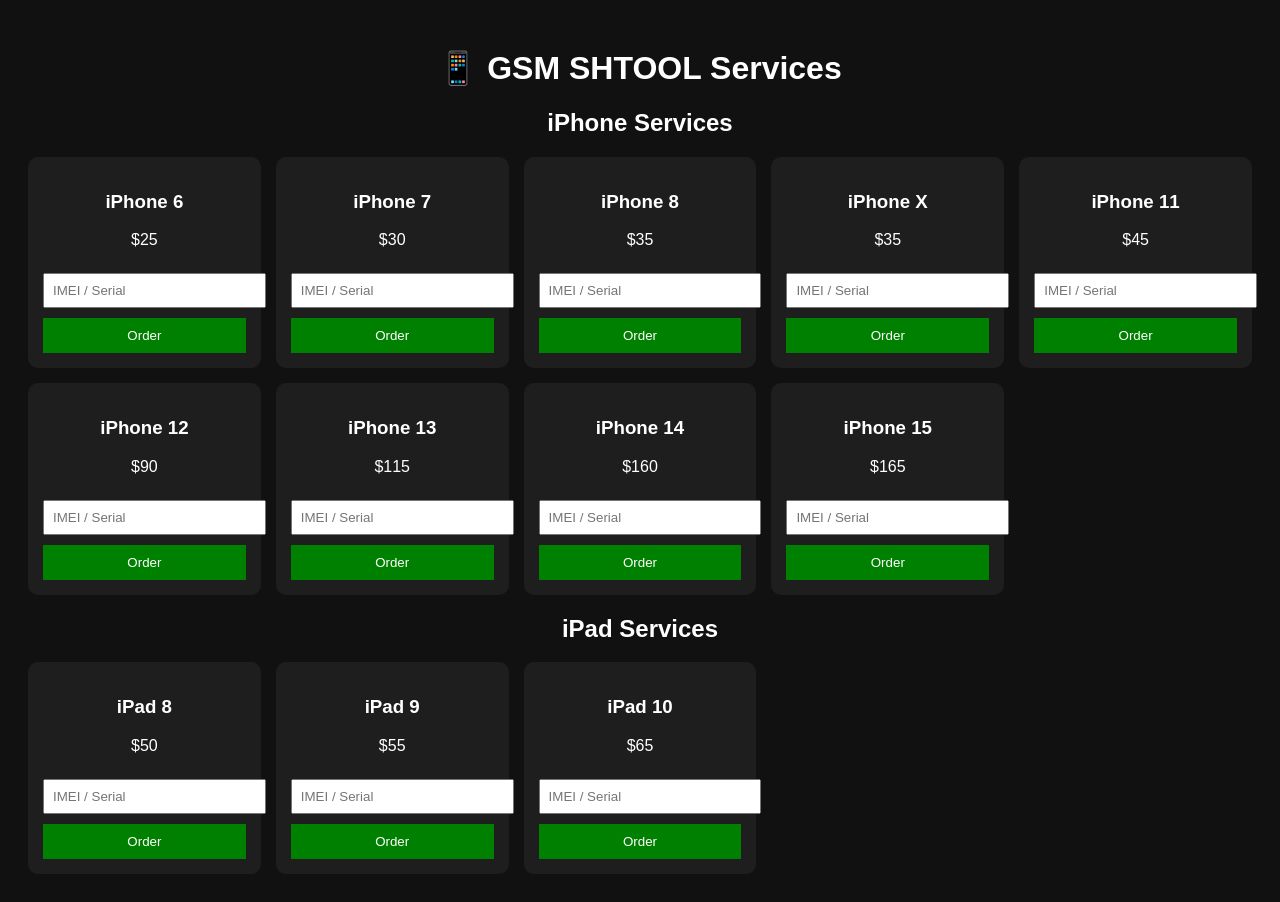
<file: index.html>
<!DOCTYPE html>
<html lang="en">
<head>
<meta charset="UTF-8">
<meta name="viewport" content="width=device-width, initial-scale=1.0">
<title>GSM SHTOOL Store</title>
<link rel="stylesheet" href="style.css">
</head>
<body>

<h1>📱 GSM SHTOOL Services</h1>

<h2>iPhone Services</h2>
<div id="iphone-list" class="grid"></div>

<h2>iPad Services</h2>
<div id="ipad-list" class="grid"></div>

<script src="products.js"></script>
<script src="app.js"></script>

</body>
</html>
</file>
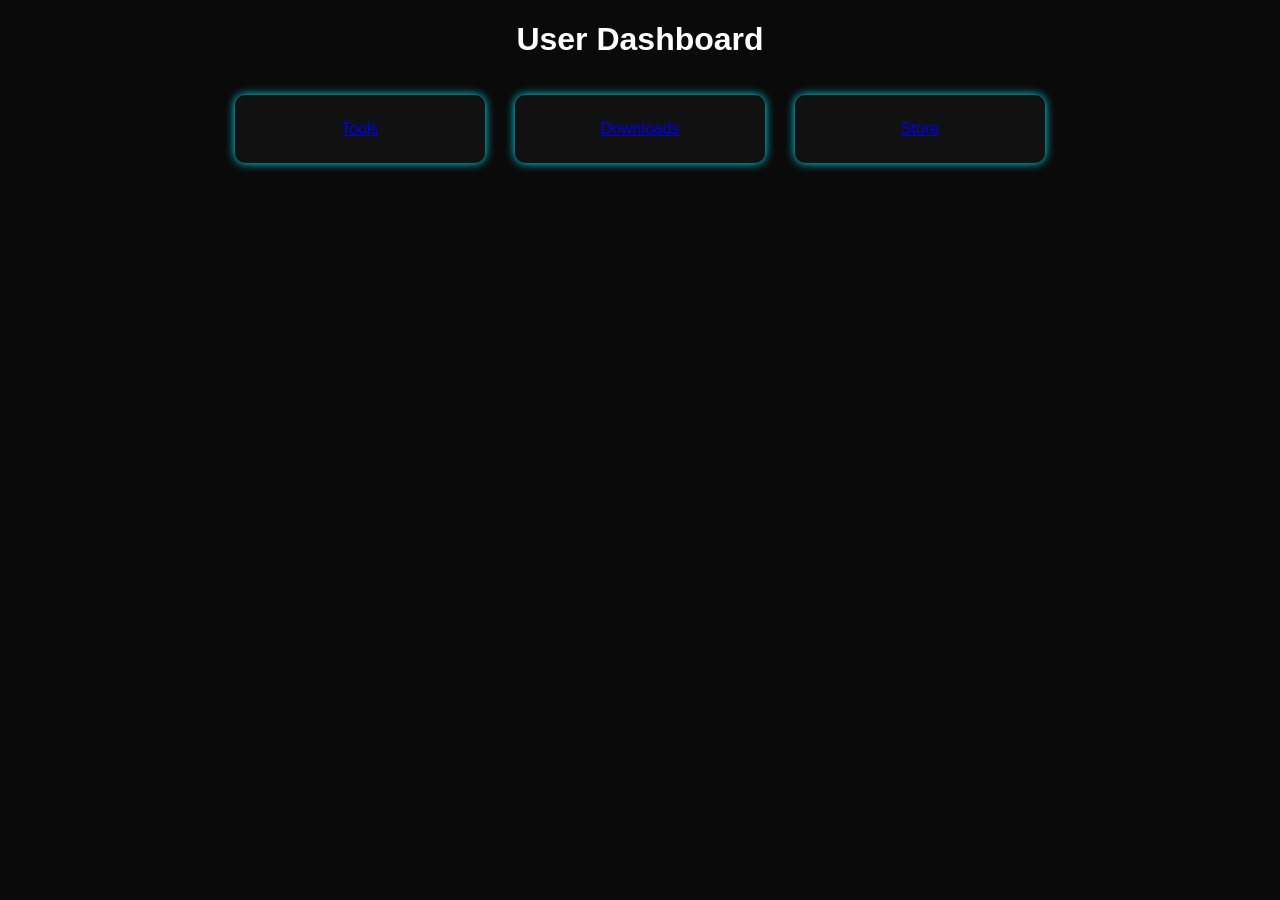
<file: dashboard.html>
<!DOCTYPE html>
<html>
<head>
<title>Dashboard</title>
<link rel="stylesheet" href="css/style.css">
</head>

<body>

<h1>User Dashboard</h1>

<div class="cards">

<a class="card" href="tools.html">Tools</a>
<a class="card" href="downloads.html">Downloads</a>
<a class="card" href="store.html">Store</a>

</div>

</body>
</html>
</file>
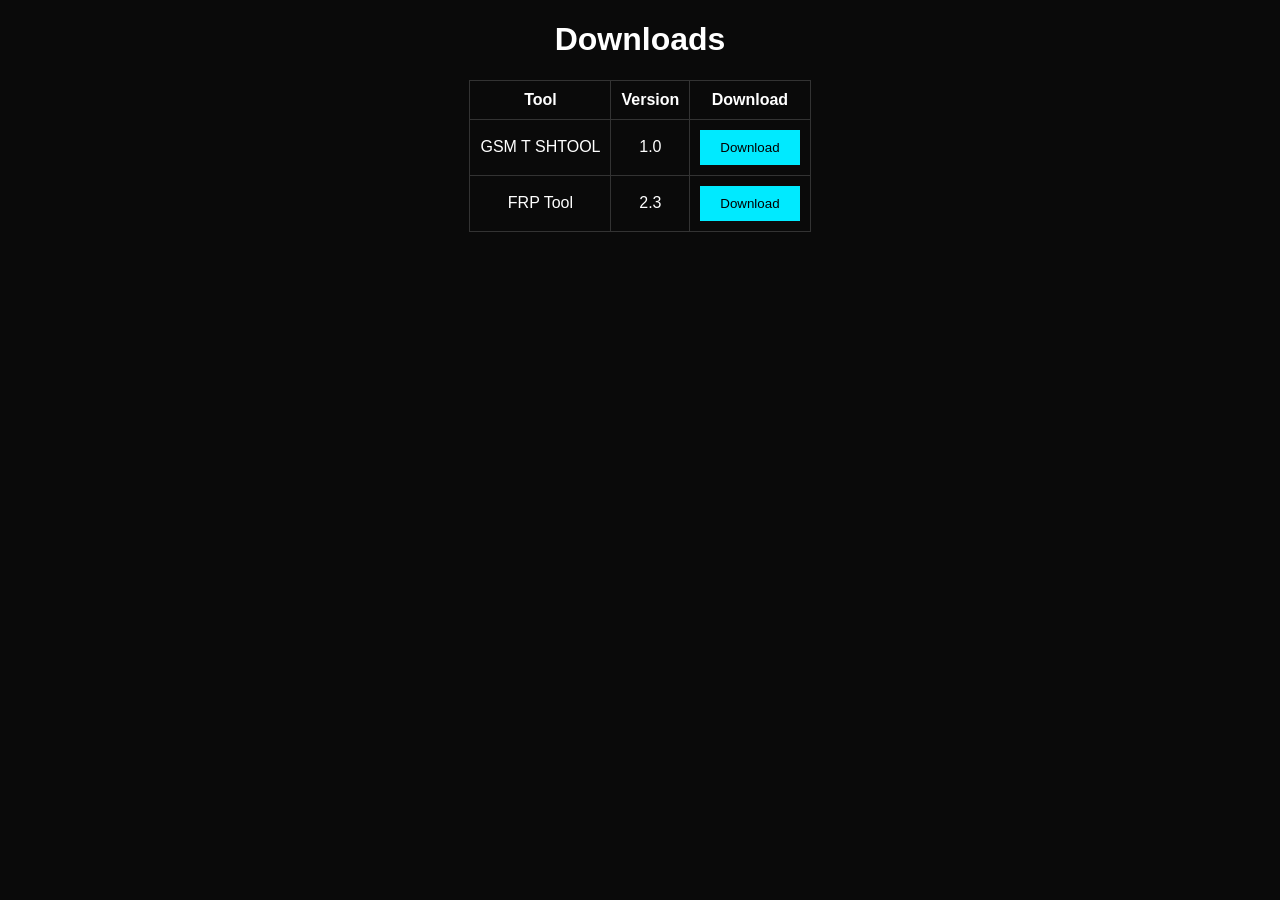
<file: downloads.html>
<!DOCTYPE html>
<html>
<head>
<title>Downloads</title>
<link rel="stylesheet" href="css/style.css">
</head>

<body>

<h1>Downloads</h1>

<table>

<tr>
<th>Tool</th>
<th>Version</th>
<th>Download</th>
</tr>

<tr>
<td>GSM T SHTOOL</td>
<td>1.0</td>
<td><button>Download</button></td>
</tr>

<tr>
<td>FRP Tool</td>
<td>2.3</td>
<td><button>Download</button></td>
</tr>

</table>

</body>
</html>
</file>
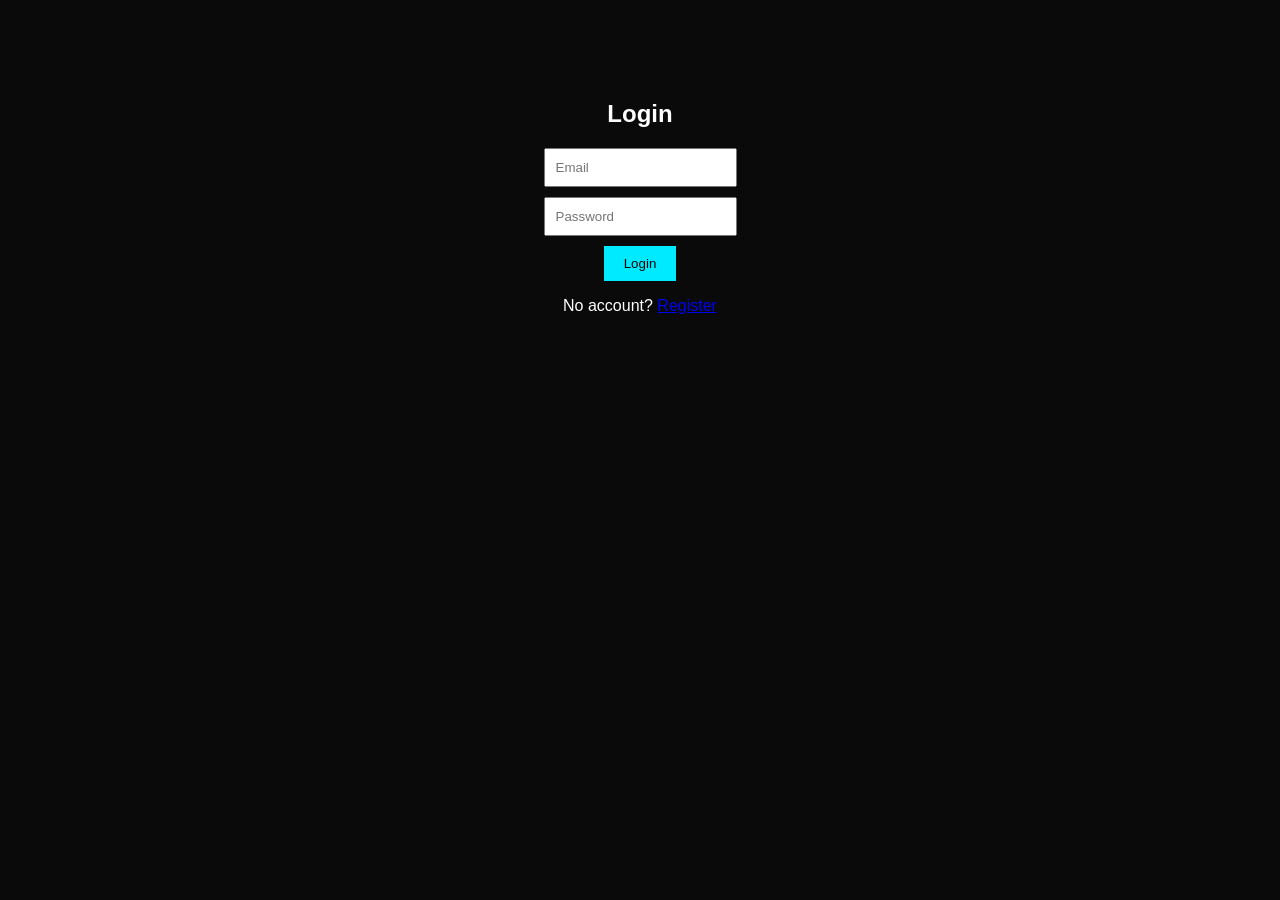
<file: login.html>
<!DOCTYPE html>
<html>
<head>
<title>Login</title>
<link rel="stylesheet" href="css/style.css">
<script src="js/auth.js"></script>
</head>
<body>

<div class="form">

<h2>Login</h2>

<input type="email" id="email" placeholder="Email">
<input type="password" id="password" placeholder="Password">

<button onclick="login()">Login</button>

<p>No account? <a href="register.html">Register</a></p>

</div>

</body>
</html>
</file>
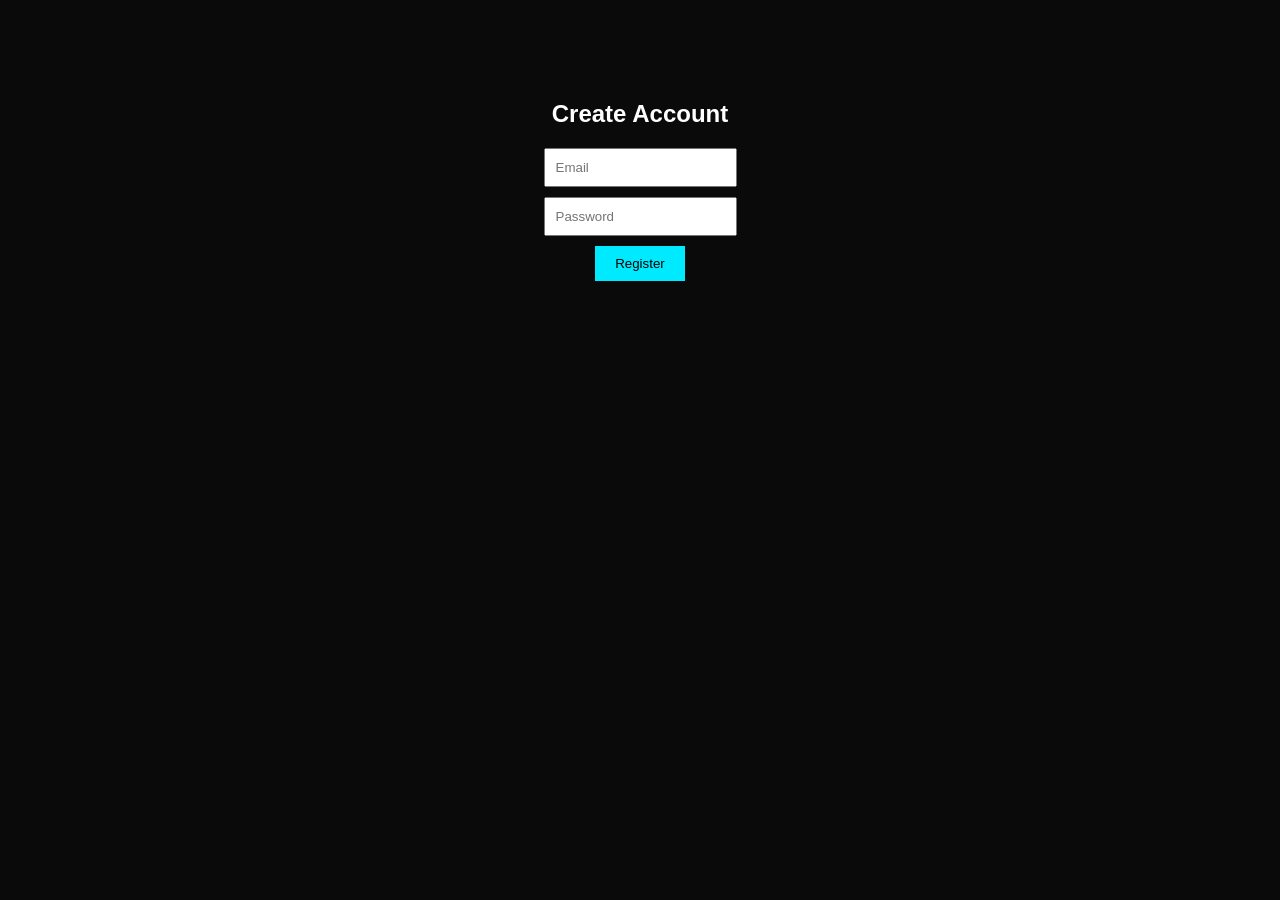
<file: register.html>
<!DOCTYPE html>
<html>
<head>
<title>Register</title>
<link rel="stylesheet" href="css/style.css">
<script src="js/auth.js"></script>
</head>

<body>

<div class="form">

<h2>Create Account</h2>

<input type="email" id="email" placeholder="Email">
<input type="password" id="password" placeholder="Password">

<button onclick="register()">Register</button>

</div>

</body>
</html>
</file>
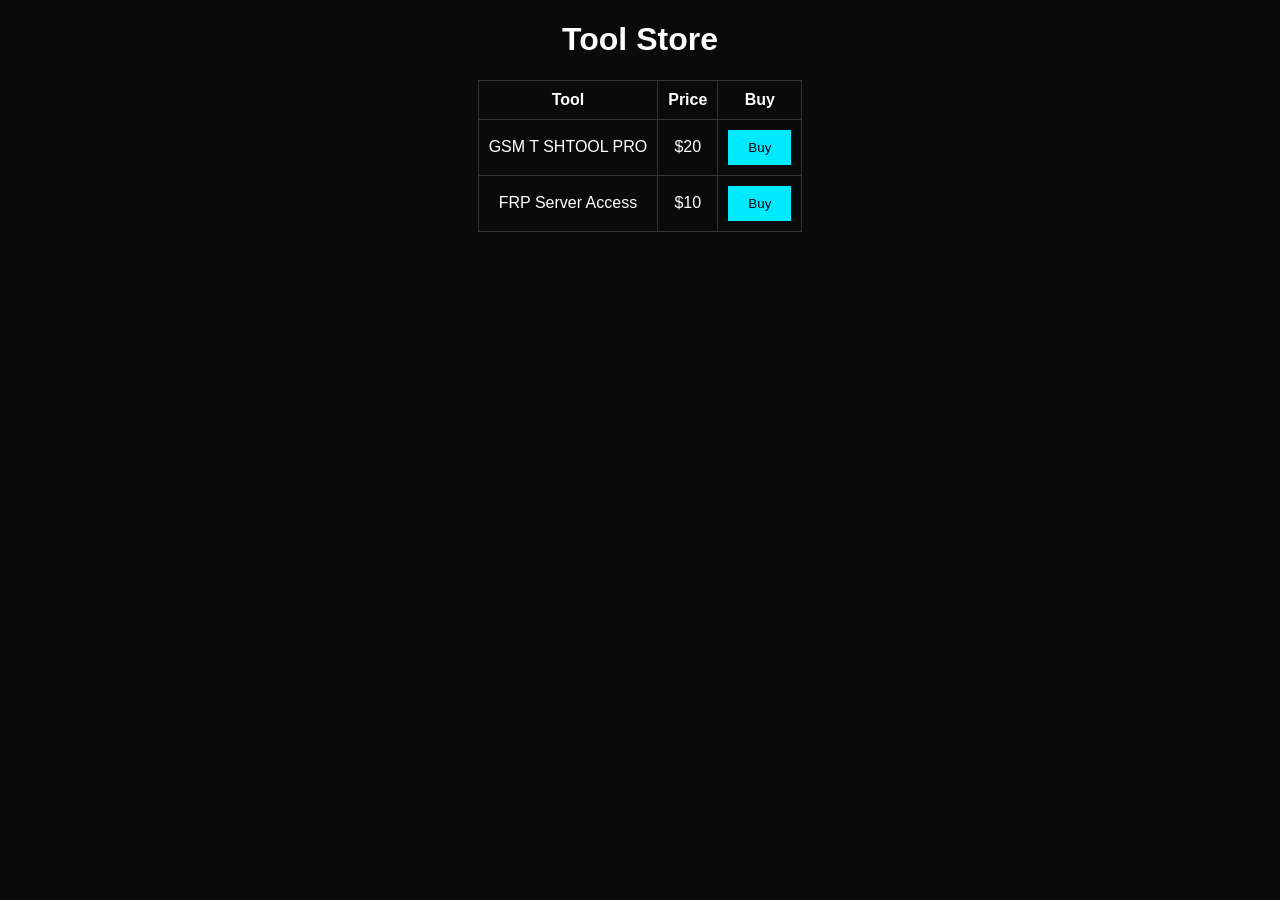
<file: store.html>
<!DOCTYPE html>
<html>
<head>
<title>Store</title>
<link rel="stylesheet" href="css/style.css">
</head>

<body>

<h1>Tool Store</h1>

<table>

<tr>
<th>Tool</th>
<th>Price</th>
<th>Buy</th>
</tr>

<tr>
<td>GSM T SHTOOL PRO</td>
<td>$20</td>
<td><button>Buy</button></td>
</tr>

<tr>
<td>FRP Server Access</td>
<td>$10</td>
<td><button>Buy</button></td>
</tr>

</table>

</body>
</html>
</file>
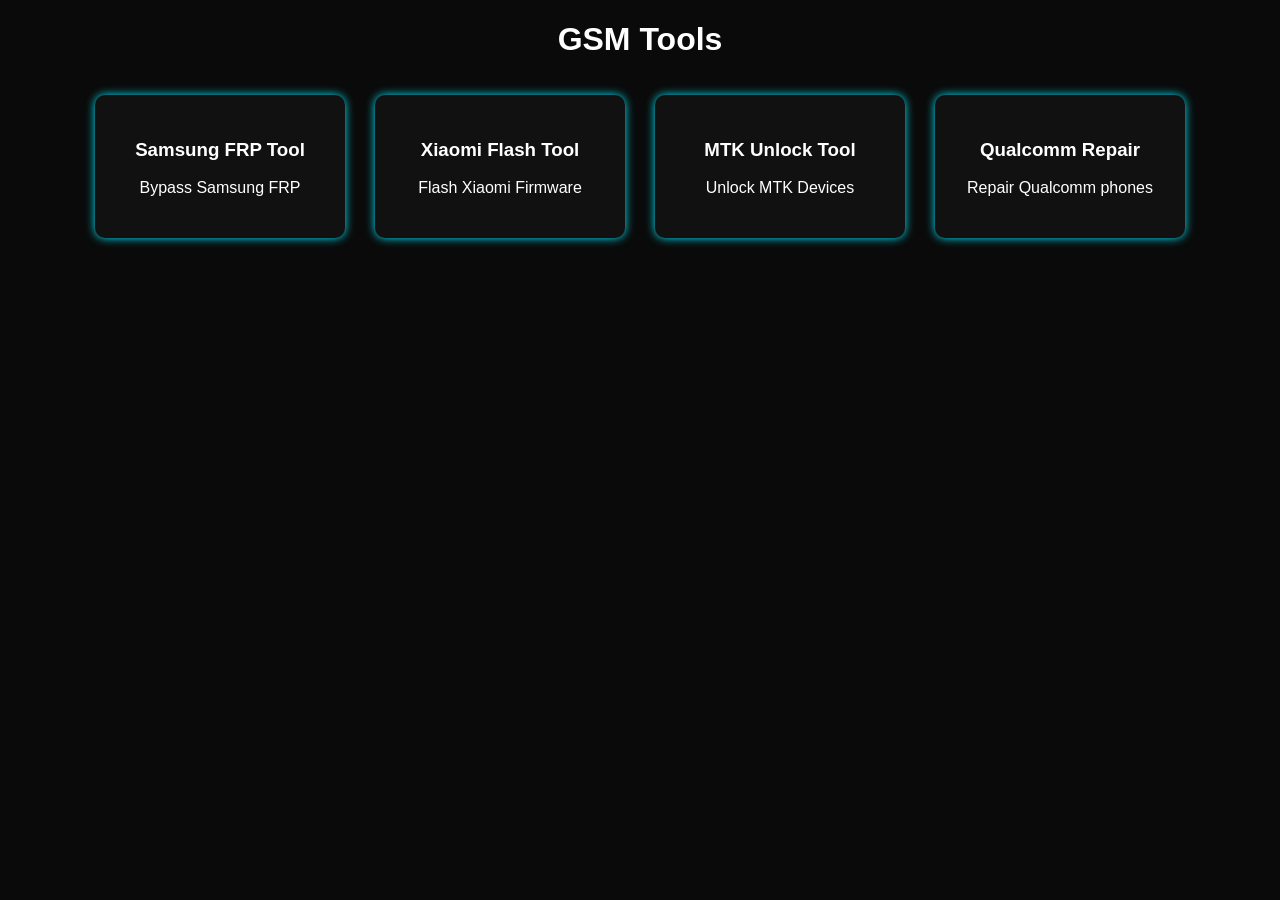
<file: tools.html>
<!DOCTYPE html>
<html>
<head>
<title>GSM Tools</title>
<link rel="stylesheet" href="css/style.css">
</head>

<body>

<h1>GSM Tools</h1>

<div class="cards">

<div class="card">
<h3>Samsung FRP Tool</h3>
<p>Bypass Samsung FRP</p>
</div>

<div class="card">
<h3>Xiaomi Flash Tool</h3>
<p>Flash Xiaomi Firmware</p>
</div>

<div class="card">
<h3>MTK Unlock Tool</h3>
<p>Unlock MTK Devices</p>
</div>

<div class="card">
<h3>Qualcomm Repair</h3>
<p>Repair Qualcomm phones</p>
</div>

</div>

</body>
</html>
</file>
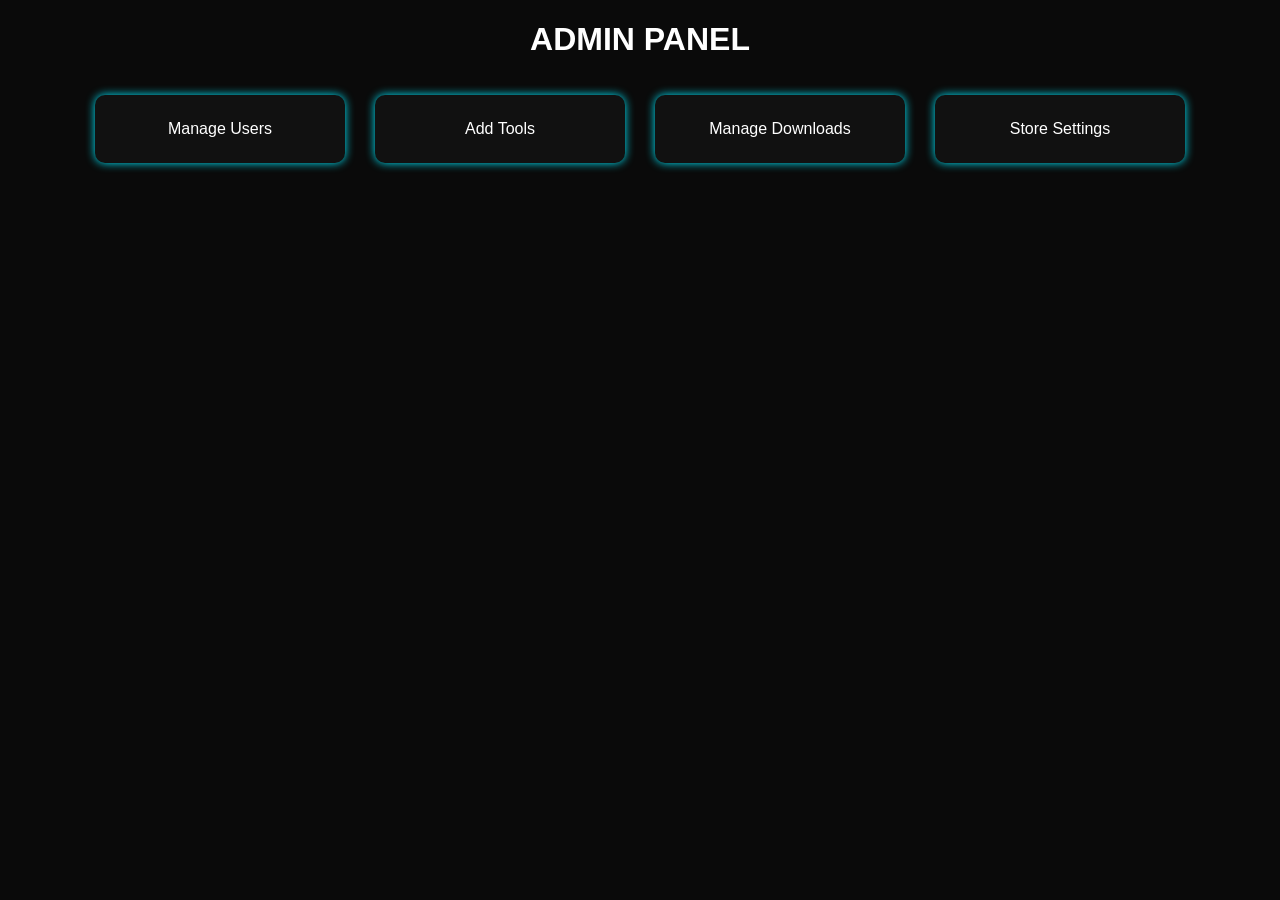
<file: admin/panel.html>
<!DOCTYPE html>
<html>
<head>
<title>Admin Panel</title>
<link rel="stylesheet" href="../css/style.css">
</head>

<body>

<h1>ADMIN PANEL</h1>

<div class="cards">

<div class="card">Manage Users</div>
<div class="card">Add Tools</div>
<div class="card">Manage Downloads</div>
<div class="card">Store Settings</div>

</div>

</body>
</html>
</file>
<file: style.css>
body {
  font-family: Arial;
  background: #111;
  color: #fff;
  padding: 20px;
}

h1, h2 {
  text-align: center;
}

.grid {
  display: grid;
  grid-template-columns: repeat(auto-fill, minmax(220px, 1fr));
  gap: 15px;
}

.card {
  background: #1e1e1e;
  padding: 15px;
  border-radius: 10px;
  text-align: center;
}

input {
  width: 100%;
  padding: 8px;
  margin-top: 8px;
}

button {
  margin-top: 10px;
  padding: 10px;
  width: 100%;
  background: green;
  color: white;
  border: none;
  cursor: pointer;
}
</file>
<file: css/style.css>
body{
background:#0a0a0a;
color:white;
font-family:Arial;
margin:0;
text-align:center;
}

.logo{
width:280px;
margin:10px;
}

header{
background:#111;
padding:20px;
}

nav a{
color:#00eaff;
margin:10px;
text-decoration:none;
}

.hero{
padding:80px;
}

.cards{
display:flex;
flex-wrap:wrap;
justify-content:center;
}

.card{
background:#111;
padding:25px;
margin:15px;
border-radius:10px;
width:200px;
box-shadow:0 0 10px #00eaff;
}

.form{
margin-top:100px;
}

input{
display:block;
margin:10px auto;
padding:10px;
}

button{
padding:10px 20px;
background:#00eaff;
border:none;
cursor:pointer;
}

table{
margin:auto;
border-collapse:collapse;
}

td,th{
border:1px solid #333;
padding:10px;
}
</file>
